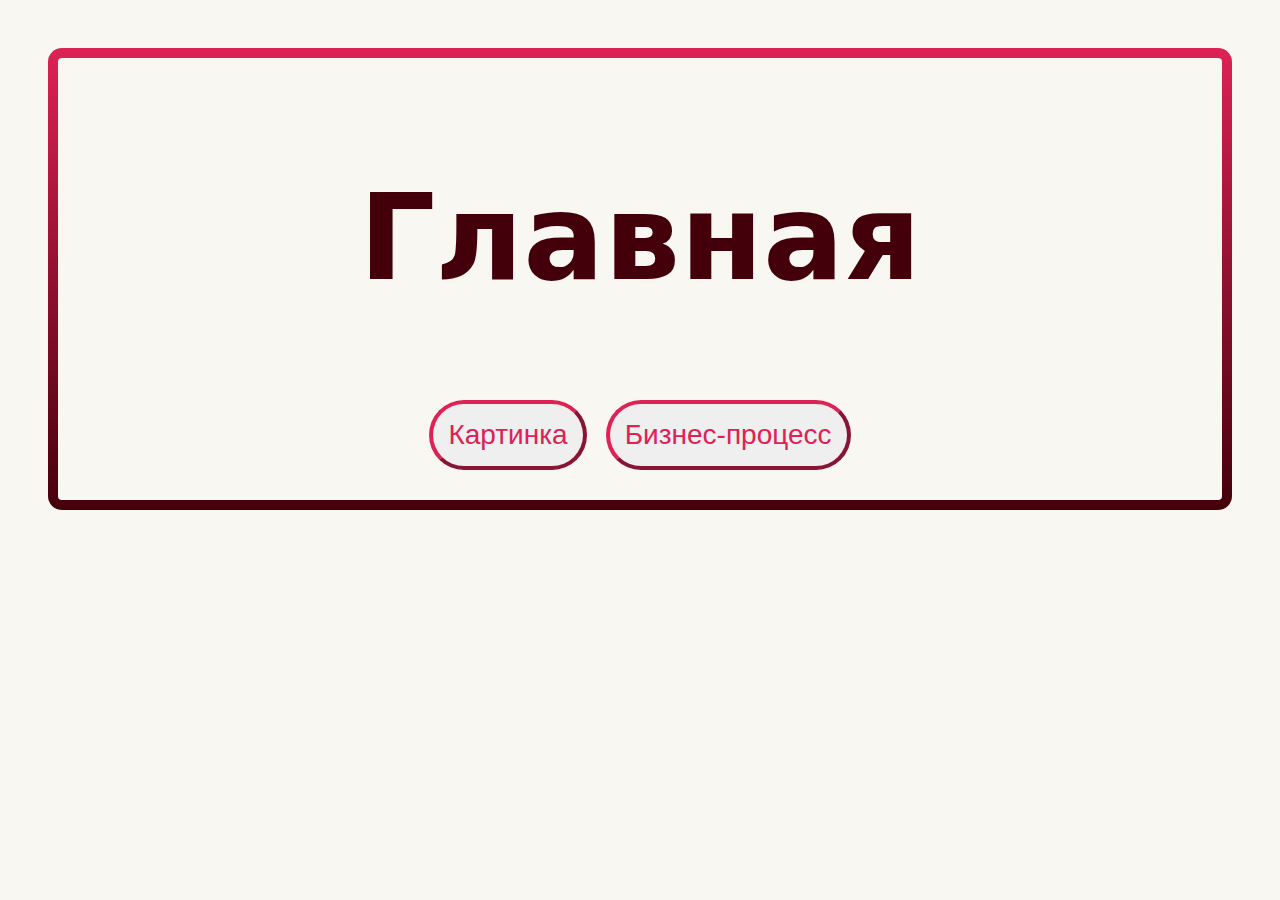
<file: home.html>
<!DOCTYPE html>
<html lang="ru">
<head>
    <link rel="stylesheet" href="styles.css">
    <meta charset="UTF-8">
    <title>практика ЭХП день1</title>
</head>
<body class="main">
    <div class="main">
        <H1>Главная</H1>
        <button onclick="document.location='picture.html'">Картинка</button>
        <button onclick="document.location='process.html'">Бизнес-процесс</button>
    </div>
</body>
</html>
</file>
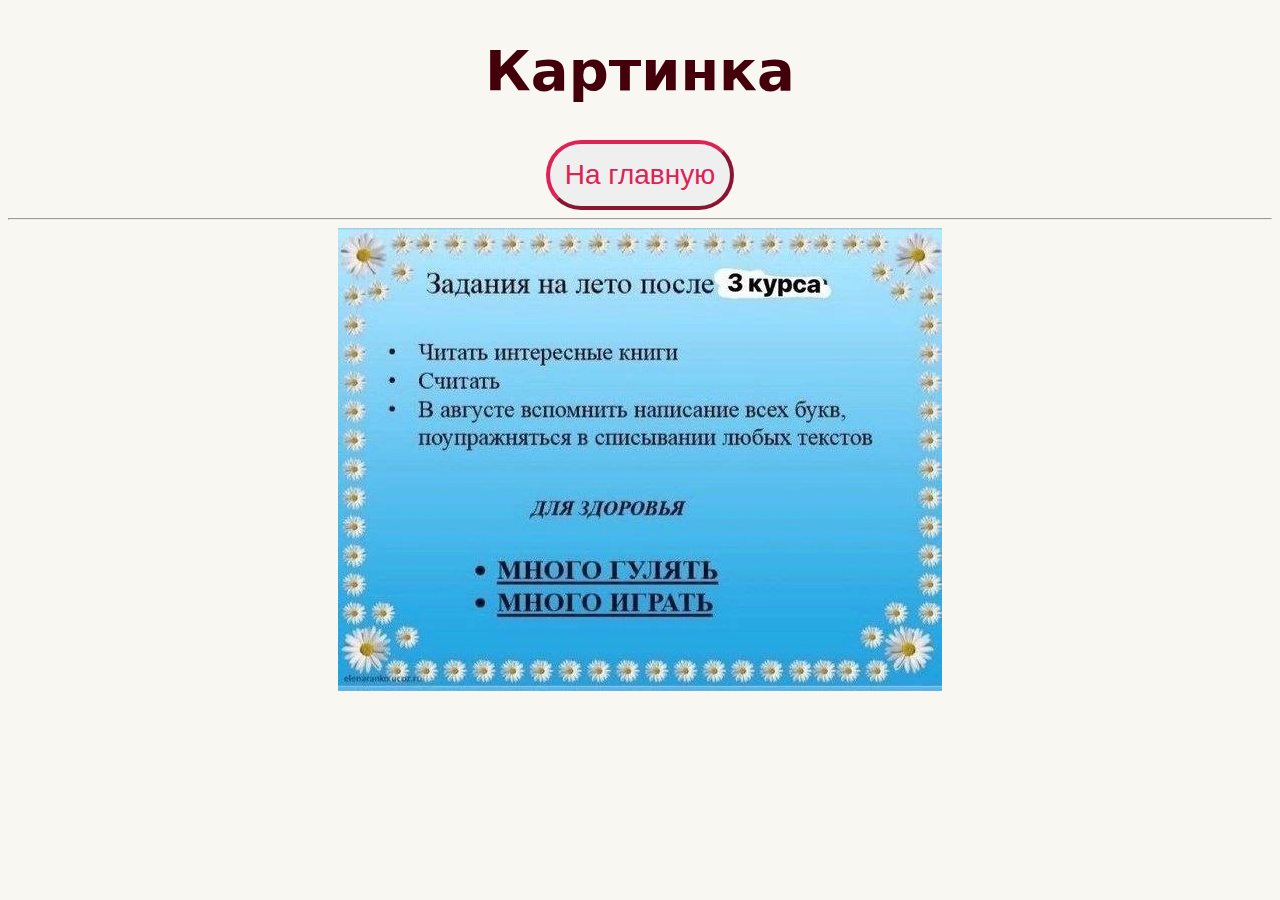
<file: picture.html>
<!DOCTYPE html>
<html lang="ru">
<head>
    <link rel="stylesheet" href="styles.css">
    <meta charset="UTF-8">
    <title>Страница с картинкой</title>
</head>
<body>
<div>
    <H1>Картинка</H1>
    <button onclick="document.location='home.html'">На главную</button>
</div>
<hr/>
<div><img src="img/enkydl5VkN0.jpg"></div>

</body>
</html>
</file>
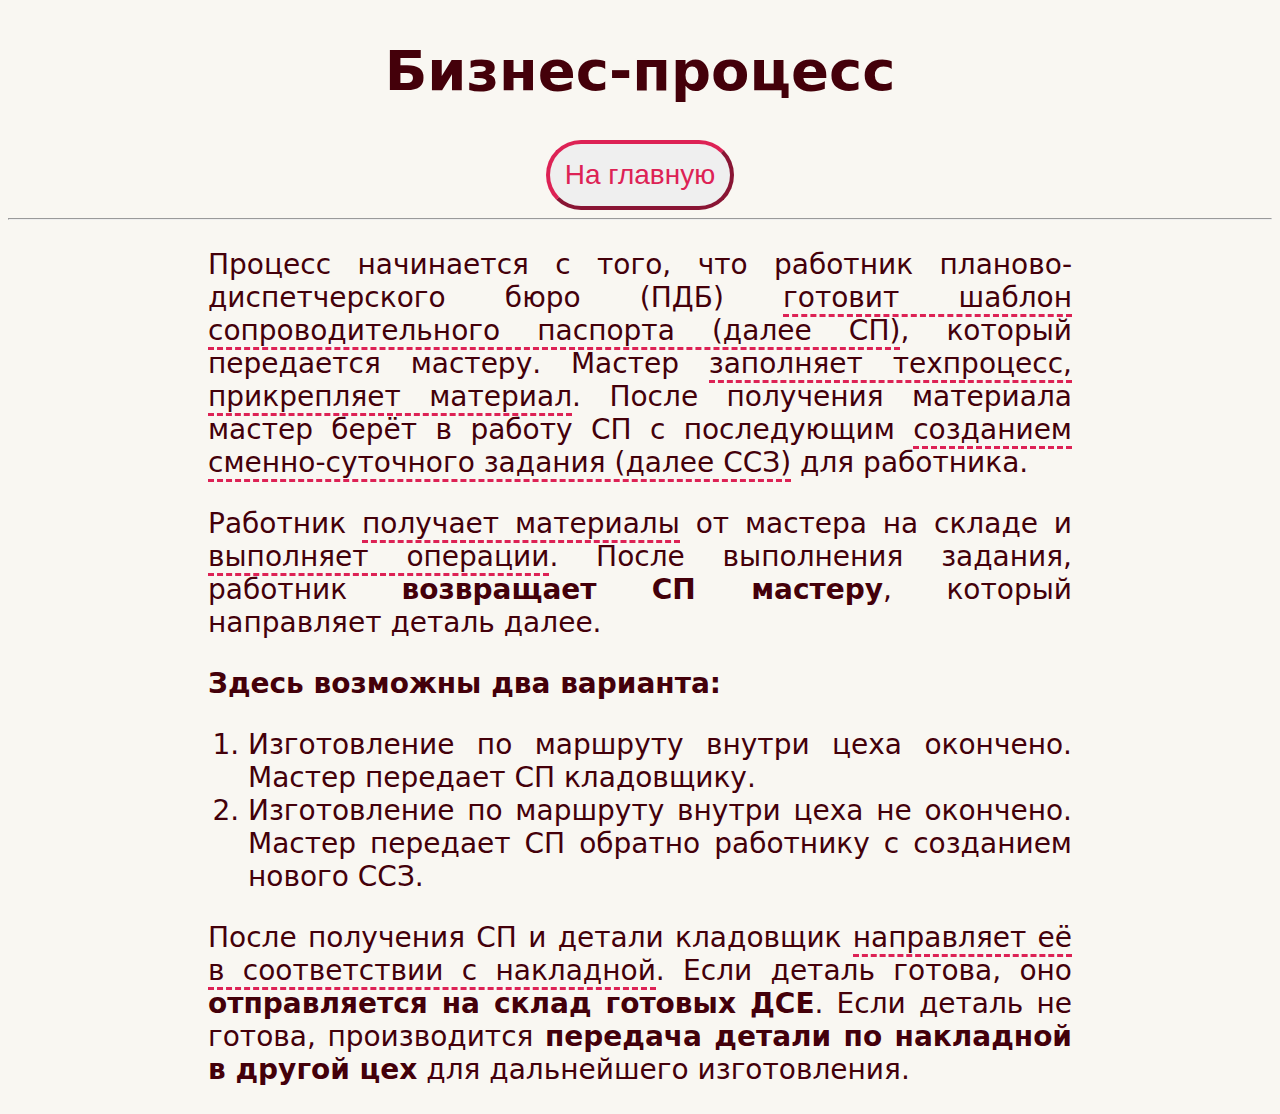
<file: process.html>
<!DOCTYPE html>
<html lang="ru">
<head>
    <link rel="stylesheet" href="styles.css">
    <meta charset="UTF-8">
    <title>Бизнес-процесс</title>
</head>
<body>
<div><H1>Бизнес-процесс</H1>
<button onclick="document.location='home.html'">На главную</button></div>
<hr/>
<div class="text">
    <p>Процесс начинается с того, что работник планово-диспетчерского бюро (ПДБ) <span class="important">готовит шаблон сопроводительного паспорта (далее СП)</span>, который передается мастеру.
        Мастер <span class="important">заполняет техпроцесс, прикрепляет материал</span>. После получения материала мастер берёт в работу СП с последующим <span class="important">созданием сменно-суточного задания (далее ССЗ)</span> для работника.</p>
    <p>Работник <span class="important">получает материалы</span> от мастера на складе и <span class="important">выполняет операции</span>.
        После выполнения задания, работник <span class="bold">возвращает СП мастеру</span>, который направляет деталь далее.</p>
    <p class="bold">Здесь возможны два варианта:</p>
    <ol>
    <li>Изготовление по маршруту внутри цеха окончено. Мастер передает СП кладовщику.</li>
    <li>Изготовление по маршруту внутри цеха не окончено. Мастер передает СП обратно работнику с созданием нового ССЗ.</li>
    </ol>
    <p>После получения СП и детали кладовщик <span class="important">направляет её в соответствии с накладной</span>.
        Если деталь готова, оно <span class="bold">отправляется на склад готовых ДСЕ</span>.
        Если деталь не готова, производится <span class="bold">передача детали по накладной в другой цех</span> для дальнейшего изготовления.</p>
</div>
</body>
</html>
</file>
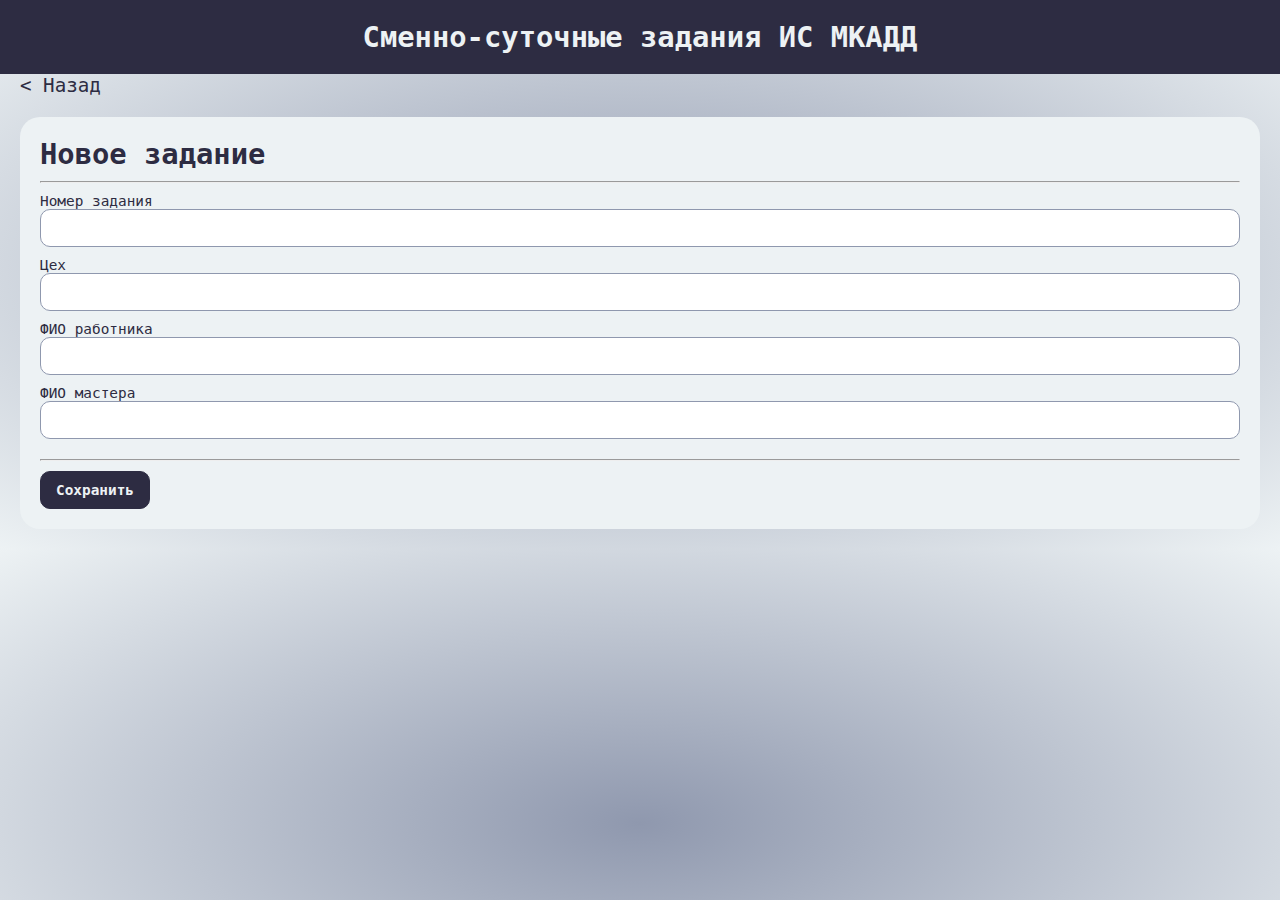
<file: задание 2/html/addTask.html>
<!DOCTYPE html>
<html lang="ru">
<head>
    <meta charset="UTF-8">
    <title>Новое задание</title>
    <link rel="stylesheet" href="../css/style.css"/>
    <link rel="stylesheet" href="../css/addtaskpage.css"/>
    <!--    <link href="https://cdn.jsdelivr.net/npm/bootstrap@5.3.3/dist/css/bootstrap.min.css" rel="stylesheet" integrity="sha384-QWTKZyjpPEjISv5WaRU9OFeRpok6YctnYmDr5pNlyT2bRjXh0JMhjY6hW+ALEwIH" crossorigin="anonymous">-->

</head>
<body>
<header class="main">
    <h1>Сменно-суточные задания ИС МКАДД</h1>
</header>
<a class="back" onclick="javascript:history.back(); return false;"> < Назад</a>
<form class="main">
    <div id="header">
        <h1 class="header">Новое задание</h1>
    </div>
    <hr/>
    <div>
        <div>
            <label>Номер задания<input class="form-control" type="text" name="numberTask" id="number-task"></label>
        </div>
        <div>
            <label>Цех<input class="form-control" type="text" name="departTask" id="depart-task"></label>
        </div>
        <div>
            <label>ФИО работника<input class="form-control" type="text" name="workerName" id="worker-name"></label>
        </div>
        <div>
            <label>ФИО мастера<input class="form-control" type="text" name="masterName" id="master-name"></label>
        </div>
    </div>
    <hr/>
    <div>
        <button class="main-button" id="save-btn" type="button"> Сохранить</button>
    </div>
</form>
<script src="../scripts/addNewTask.js"></script>
</body>
</html>
</file>
<file: styles.css>
body{
    background-color: #F9F7F2;
    font-family: system-ui;
    color: #44000A;
}

.main{
    font-size: 60px;
    border: 10px solid transparent;
    padding: 30px;
    background: linear-gradient(#F9F7F2, #F9F7F2) padding-box,
    linear-gradient(#DD2255, #44000A) border-box;
    border-radius: 14px;
}
div{
    text-align: center;
    font-size: 28px;
}

div.text{
    margin-left: 200px;
    margin-right: 200px;
    text-align: justify;
}

.important{
    border-bottom: 3px dashed #DD2255;
}

.bold{
    font-weight: bold;
}

button{
    padding: 15px;
    border-radius: 100px;
    color: #DD2255;
    border-width: 4px;
    border-color: #DD2255;
    font-size: 28px;
}
</file>
<file: задание 2/css/style.css>
:root {
    --text: #2D2C42;
    --background: #EDF2F4;
    --accent: #EA323E;
    --additional-dark: #8F98AE;
    --additional2-light: #ced2dc;
    --additional3-light: #e1e5e8;
}

*, *::after, *::before {
    margin: 0;
    padding: 0;
    box-sizing: border-box;
    font-family: "Bodoni MT Poster Compressed", monospace;
}

/*---блоки---*/
body {
    background: radial-gradient(var(--additional-dark), var(--background));
    color: var(--text);
    font-size: 0.9rem;
}

hr {
    margin: 10px 0;
}

table {
    padding: 20px;
    border-collapse: collapse;
    width: 100%;
    margin-top: 10px;
    background-color: var(--background);
    border-radius: 20px;
    box-shadow: 0 5px 10px var(--additional-dark);
    overflow: hidden;
    outline: none;
    table-layout: fixed;


    td:nth-child(1), td:nth-child(2), td:nth-child(3), td:nth-child(5) {
        text-align: left;
        padding: 10px 5px;
    }

    td:nth-child(4), td:nth-child(6), td:nth-child(7), td:nth-child(8) {
        text-align: right;
        padding: 10px 5px;
    }

    thead {
        box-shadow: 0 5px 10px var(--additional-dark);
    }

    th {
        padding: 12px 15px;
        letter-spacing: 0.1rem;
        font-size: 0.9rem;
        font-weight: 900;
        border: 1px solid var(--additional-dark);
        cursor: pointer;
    }

    td, th {
        border: 1px solid var(--additional-dark);
        padding: 10px 5px;
        overflow: hidden;
    }
}

input {
    padding: 10px 3px;
    border: 1px solid var(--additional-dark);
    outline: none;
    color: var(--text);
    border-radius: 10px;
    transition: 0.3s;
    font-size: 0.9rem;
    margin: 0 0 5px;
}

input:focus, input:hover {
    border-color: var(--text);
}

.back {
    margin: 20px;
    padding-top: 100px;
    font-size: 1.2rem;
}

.back:hover, .back:focus {
    color: var(--text);
    cursor: pointer;
}

.hidden {
    display: none;
}

.selected {
    background-color: var(--additional2-light);
}

.main {
    padding: 20px;
    background: var(--background);
    border-radius: 20px;
    margin: 20px;
    flex: 1;
}

header.main {
    background: var(--text);
    text-align: center;
    color: var(--background);
    margin: 0;
    border-radius: 0;
}

.button {
    border: 1px solid var(--additional-dark);
    outline: none;
    color: var(--text);
    background: var(--background);
    border-radius: 10px;
    font-size: 0.9rem;
    font-weight: bold;
    padding: 10px 15px;
    cursor: pointer;
}

.button:hover {
    border-color: var(--text);
    background: var(--additional3-light);
    transition: 0.3s;
}

.button:focus {
    background: var(--additional2-light);
}

.main-button {
    border: 1px solid var(--text);
    outline: none;
    color: var(--background);
    background: var(--text);
    border-radius: 10px;
    font-size: 0.9rem;
    font-weight: bold;
    padding: 10px 15px;
    cursor: pointer;
}

.main-button:hover {
    border-color: var(--text);
    background: var(--additional-dark);
    transition: 0.3s;
}

.main-button:focus {
    background: var(--additional-dark);
}

#header {
    display: flex;
    justify-content: flex-end;

    h1 {
        margin-right: auto;
    }

    button {
        margin-left: auto;
    }
}

@media screen and (min-width: 1920px) {
    body {
        background: radial-gradient(var(--additional-dark), var(--background));
        color: var(--text);
        font-size: 1.5rem;
    }

    .main {
        padding: 50px;
        background: var(--background);
        border-radius: 50px;
        margin: 50px;
    }

    /*.data-table {*/
    /*    padding: 20px;*/
    /*    border-collapse: collapse;*/
    /*    width: 100%;*/
    /*    margin-top: 20px;*/
    /*    background-color: var(--background);*/
    /*    border-radius: 20px;*/
    /*    box-shadow: 0 5px 10px var(--additional-dark);*/
    /*    overflow: hidden;*/
    /*    outline: none;*/
    /*    text-align: left;*/
    /*    thead {*/
    /*        box-shadow: 0 5px 10px var(--additional-dark);*/
    /*    }*/
    /*    th {*/
    /*        padding: 12px 15px;*/
    /*        letter-spacing: 0.1rem;*/
    /*        font-size: 1.5rem;*/
    /*        font-weight: 900;*/
    /*        border: 1px solid var(--additional-dark);*/
    /*        cursor: pointer;*/
    /*    }*/
    /*}*/
    /*.add-task {*/
    /*    border: 1px solid var(--additional-dark);*/
    /*    outline: none;*/
    /*    color: var(--text);*/
    /*    background: var(--background);*/
    /*    border-radius: 10px;*/
    /*    font-size: 1.5rem;*/
    /*    font-weight: bold;*/
    /*    padding: 10px 15px;*/
    /*    cursor: pointer;*/
    /*}*/
    /*#search {*/
    /*    padding: 7px 10px;*/
    /*    border: 1px solid var(--additional-dark);*/
    /*    outline: none;*/
    /*    color: var(--text);*/
    /*    background: var(--background);*/
    /*    border-radius: 10px;*/
    /*    transition: 0.3s;*/
    /*    font-size: 1.5rem;*/
    /*}*/
}
</file>
<file: задание 2/css/addtaskpage.css>
label{
    display: block;
}

input{
    box-sizing: border-box;
    margin-bottom: 10px;
    width: 100%;
}
</file>
